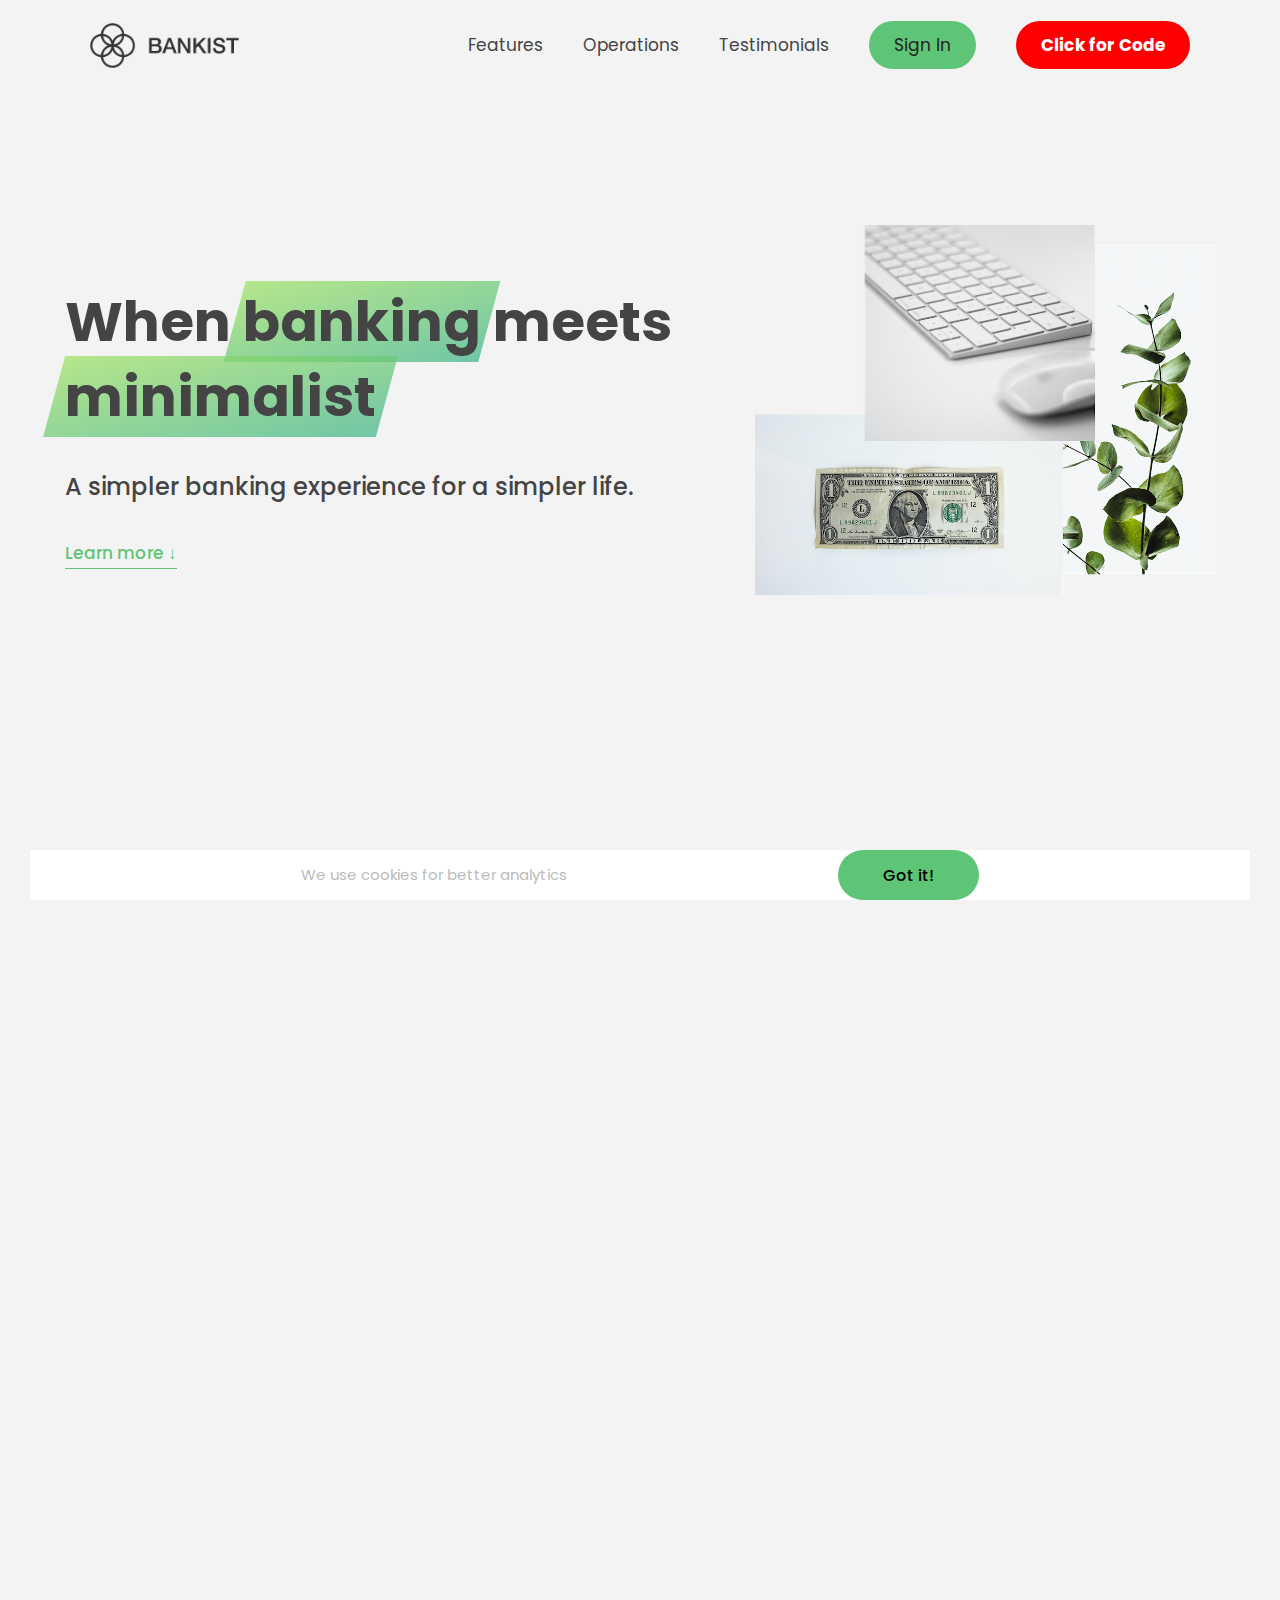
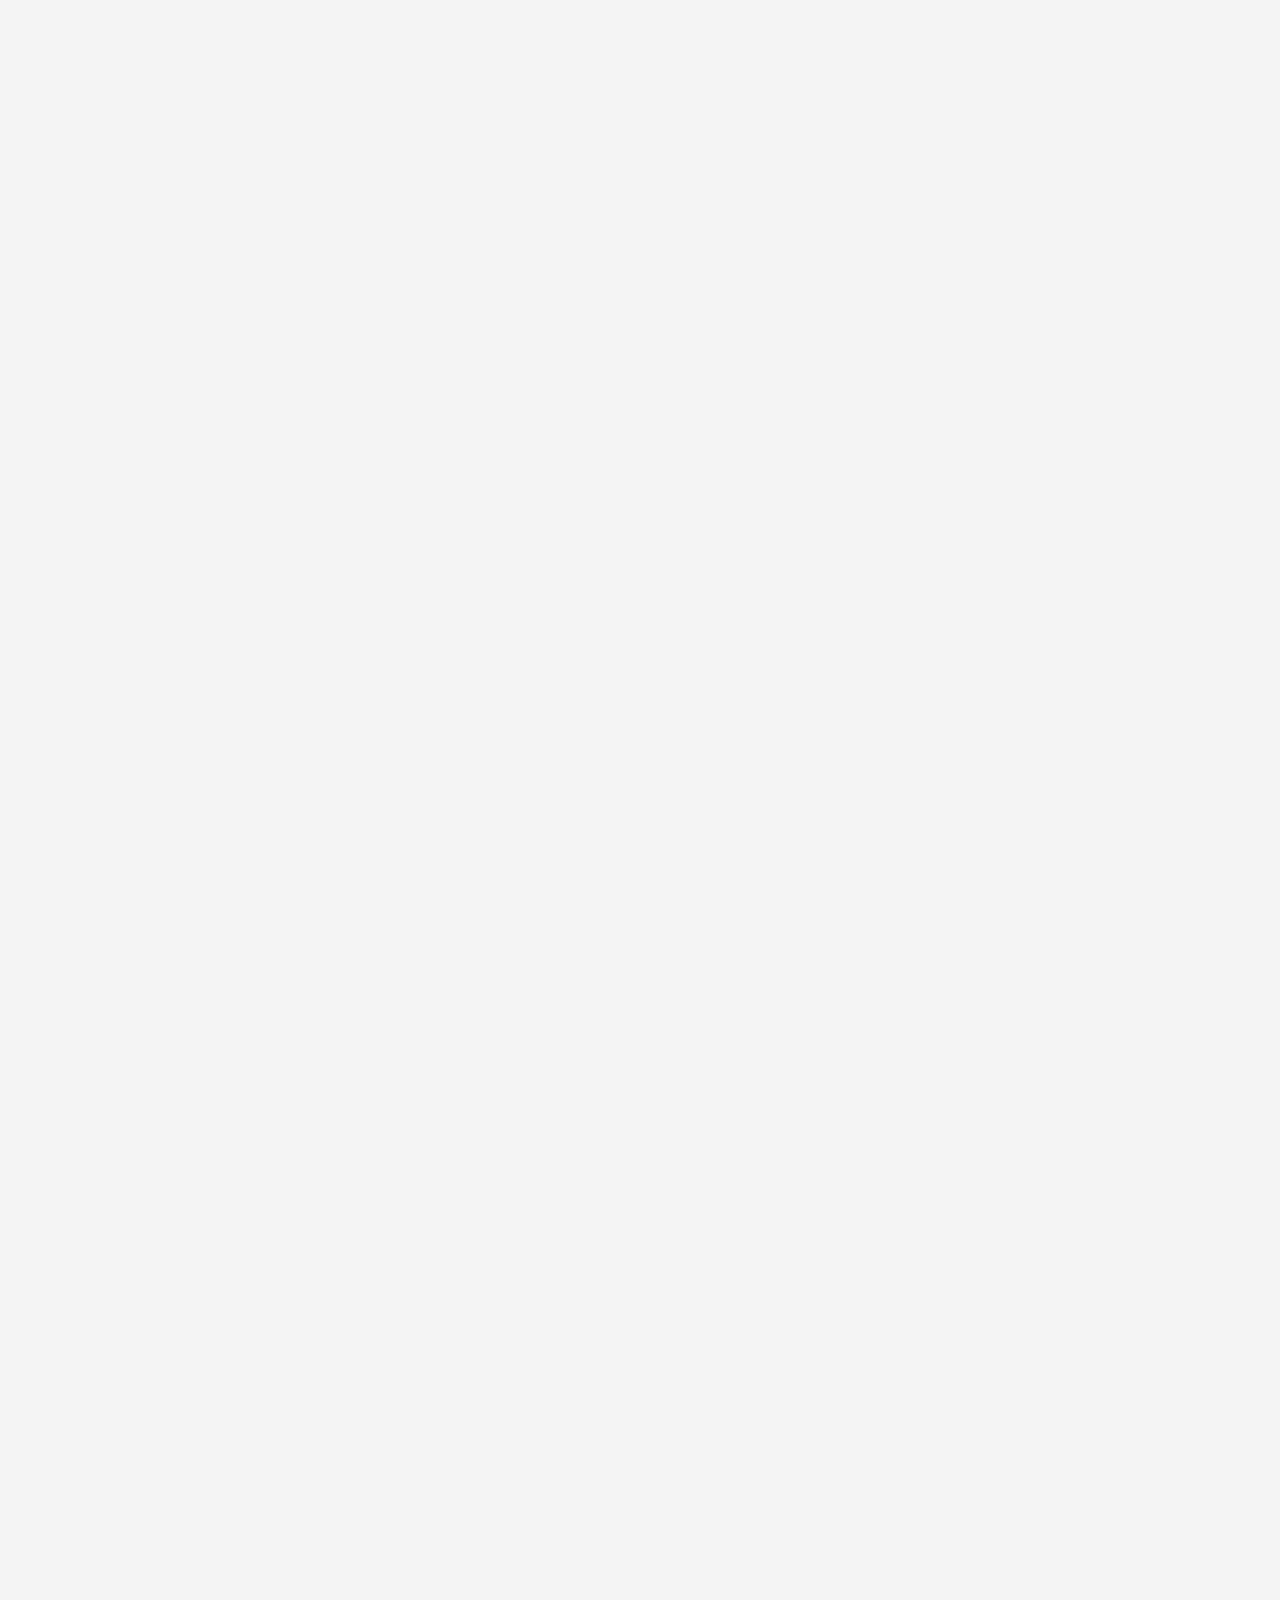
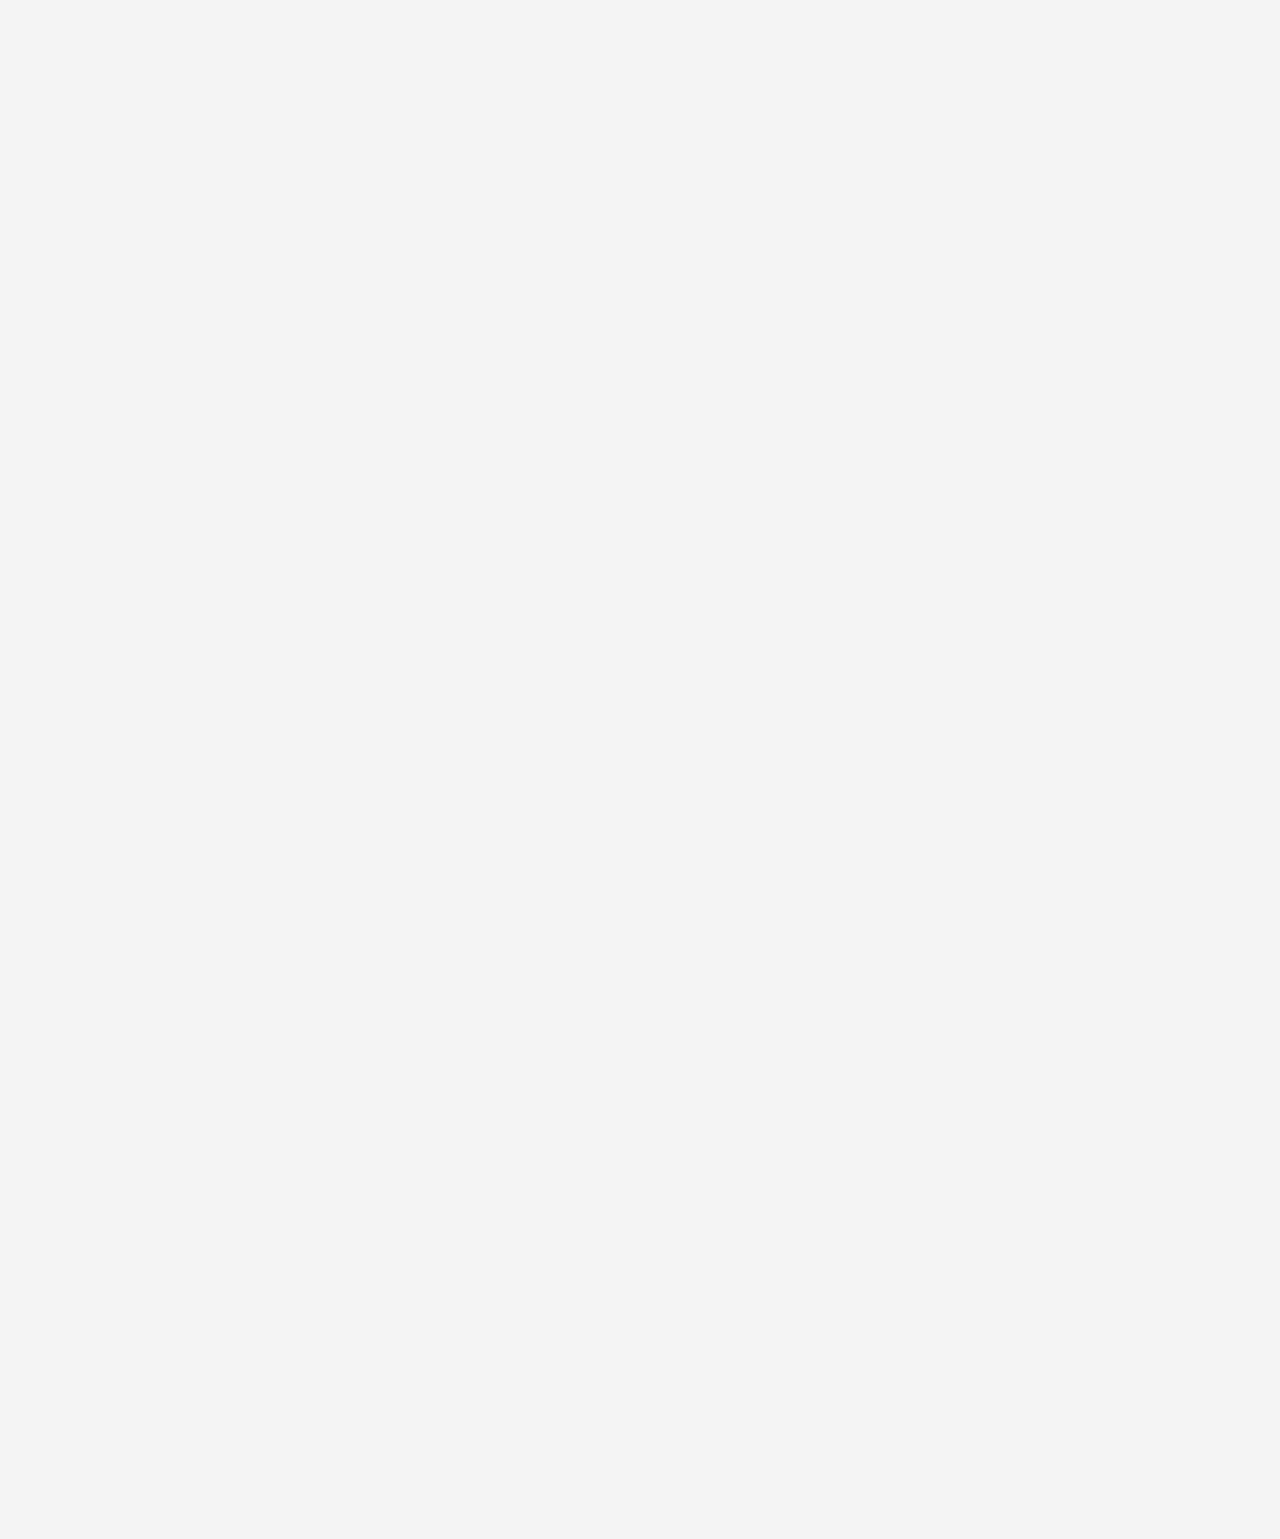
<file: index.html>
<!DOCTYPE html>
<html lang="en">
  <head>
    <meta charset="UTF-8" />
    <meta name="viewport" content="width=device-width, initial-scale=1.0" />
    <meta http-equiv="X-UA-Compatible" content="ie=edge" />
    <link rel="shortcut icon" type="image/png" href="img/icon.png" />

    <link
      href="https://fonts.googleapis.com/css?family=Poppins:300,400,500,600&display=swap"
      rel="stylesheet"
    />
    <link rel="stylesheet" href="style.css" />
    <title>Bankist | When Banking meets Minimalist</title>
  </head>
  <body>
    <header class="header">
      <nav class="nav">
        <img
          src="img/logo.png"
          alt="Bankist logo"
          class="nav__logo"
          id="logo"
        />
        <ul class="nav__links">
          <li class="nav__item">
            <a class="nav__link" href="#section--1">Features</a>
          </li>
          <li class="nav__item">
            <a class="nav__link" href="#section--2">Operations</a>
          </li>
          <li class="nav__item">
            <a class="nav__link" href="#section--3">Testimonials</a>
          </li>
          <li class="nav__item">
            <a class="nav__link nav__link--btn signin" href="webatm.html"
              >Sign In</a
            >
          </li>
          <li class="nav__item">
            <a
              style="color: white; font-weight: bold; background-color: red"
              class="nav__link nav__link--btn signin"
              href=""
              >Click for Code</a
            >
          </li>
        </ul>
      </nav>

      <div class="header__title">
        <h1>
          When
          <!-- Green highlight effect -->
          <span class="highlight">banking</span>
          meets<br />
          <span class="highlight">minimalist</span>
        </h1>
        <h4>A simpler banking experience for a simpler life.</h4>
        <button class="btn--text btn--scroll-to">Learn more &DownArrow;</button>
        <img
          src="img/hero.png"
          class="header__img"
          alt="Minimalist bank items"
        />
      </div>
    </header>

    <section class="section" id="section--1">
      <div class="section__title">
        <h2 class="section__description">Features</h2>
        <h3 class="section__header">
          Everything you need in a modern bank and more.
        </h3>
      </div>

      <div class="features">
        <img
          src="img/digital-lazy.jpg"
          data-src="img/digital.jpg"
          alt="Computer"
          class="features__img lazy-img"
        />
        <div class="features__feature">
          <div class="features__icon">
            <svg>
              <use xlink:href="img/icons.svg#icon-monitor"></use>
            </svg>
          </div>
          <h5 class="features__header">100% digital bank</h5>
          <p>
            Lorem ipsum dolor sit amet consectetur adipisicing elit. Unde alias
            sint quos? Accusantium a fugiat porro reiciendis saepe quibusdam
            debitis ducimus.
          </p>
        </div>

        <div class="features__feature">
          <div class="features__icon">
            <svg>
              <use xlink:href="img/icons.svg#icon-trending-up"></use>
            </svg>
          </div>
          <h5 class="features__header">Watch your money grow</h5>
          <p>
            Nesciunt quos autem dolorum voluptates cum dolores dicta fuga
            inventore ab? Nulla incidunt eius numquam sequi iste pariatur
            quibusdam!
          </p>
        </div>
        <img
          src="img/grow-lazy.jpg"
          data-src="img/grow.jpg"
          alt="Plant"
          class="features__img lazy-img"
        />

        <img
          src="img/card-lazy.jpg"
          data-src="img/card.jpg"
          alt="Credit card"
          class="features__img lazy-img"
        />
        <div class="features__feature">
          <div class="features__icon">
            <svg>
              <use xlink:href="img/icons.svg#icon-credit-card"></use>
            </svg>
          </div>
          <h5 class="features__header">Free debit card included</h5>
          <p>
            Quasi, fugit in cumque cupiditate reprehenderit debitis animi enim
            eveniet consequatur odit quam quos possimus assumenda dicta fuga
            inventore ab.
          </p>
        </div>
      </div>
    </section>

    <section class="section" id="section--2">
      <div class="section__title">
        <h2 class="section__description">Operations</h2>
        <h3 class="section__header">
          Everything as simple as possible, but no simpler.
        </h3>
      </div>

      <div class="operations">
        <div class="operations__tab-container">
          <button
            class="
              btn
              operations__tab operations__tab--1 operations__tab--active
            "
            data-tab="1"
          >
            <span>01</span>Instant Transfers
          </button>
          <button class="btn operations__tab operations__tab--2" data-tab="2">
            <span>02</span>Instant Loans
          </button>
          <button class="btn operations__tab operations__tab--3" data-tab="3">
            <span>03</span>Instant Closing
          </button>
        </div>

        <div
          class="
            operations__content
            operations__content--1
            operations__content--active
          "
        >
          <div class="operations__icon operations__icon--1">
            <svg>
              <use xlink:href="img/icons.svg#icon-upload"></use>
            </svg>
          </div>
          <h5 class="operations__header">
            Tranfser money to anyone, instantly! No fees, no BS.
          </h5>
          <p>
            Lorem ipsum dolor sit amet, consectetur adipisicing elit, sed do
            eiusmod tempor incididunt ut labore et dolore magna aliqua. Ut enim
            ad minim veniam, quis nostrud exercitation ullamco laboris nisi ut
            aliquip ex ea commodo consequat.
          </p>
        </div>
        <div class="operations__content operations__content--2">
          <div class="operations__icon operations__icon--2">
            <svg>
              <use xlink:href="img/icons.svg#icon-home"></use>
            </svg>
          </div>
          <h5 class="operations__header">
            Buy a home or make your dreams come true, with instant loans.
          </h5>
          <p>
            Duis aute irure dolor in reprehenderit in voluptate velit esse
            cillum dolore eu fugiat nulla pariatur. Excepteur sint occaecat
            cupidatat non proident, sunt in culpa qui officia deserunt mollit
            anim id est laborum.
          </p>
        </div>
        <div class="operations__content operations__content--3">
          <div class="operations__icon operations__icon--3">
            <svg>
              <use xlink:href="img/icons.svg#icon-user-x"></use>
            </svg>
          </div>
          <h5 class="operations__header">
            No longer need your account? No problem! Close it instantly.
          </h5>
          <p>
            Excepteur sint occaecat cupidatat non proident, sunt in culpa qui
            officia deserunt mollit anim id est laborum. Ut enim ad minim
            veniam, quis nostrud exercitation ullamco laboris nisi ut aliquip ex
            ea commodo consequat.
          </p>
        </div>
      </div>
    </section>

    <section class="section" id="section--3">
      <div class="section__title section__title--testimonials">
        <h2 class="section__description">Not sure yet?</h2>
        <h3 class="section__header">
          Millions of Bankists are already making their lifes simpler.
        </h3>
      </div>

      <div class="slider">
        <div class="slide slide--1">
          <div class="testimonial">
            <h5 class="testimonial__header">Best financial decision ever!</h5>
            <blockquote class="testimonial__text">
              Lorem ipsum dolor sit, amet consectetur adipisicing elit.
              Accusantium quas quisquam non? Quas voluptate nulla minima
              deleniti optio ullam nesciunt, numquam corporis et asperiores
              laboriosam sunt, praesentium suscipit blanditiis. Necessitatibus
              id alias reiciendis, perferendis facere pariatur dolore veniam
              autem esse non voluptatem saepe provident nihil molestiae.
            </blockquote>
            <address class="testimonial__author">
              <img src="img/user-1.jpg" alt="" class="testimonial__photo" />
              <h6 class="testimonial__name">Aarav Lynn</h6>
              <p class="testimonial__location">San Francisco, USA</p>
            </address>
          </div>
        </div>

        <div class="slide slide--2">
          <div class="testimonial">
            <h5 class="testimonial__header">
              The last step to becoming a complete minimalist
            </h5>
            <blockquote class="testimonial__text">
              Quisquam itaque deserunt ullam, quia ea repellendus provident,
              ducimus neque ipsam modi voluptatibus doloremque, corrupti
              laborum. Incidunt numquam perferendis veritatis neque repellendus.
              Lorem, ipsum dolor sit amet consectetur adipisicing elit. Illo
              deserunt exercitationem deleniti.
            </blockquote>
            <address class="testimonial__author">
              <img src="img/user-2.jpg" alt="" class="testimonial__photo" />
              <h6 class="testimonial__name">Miyah Miles</h6>
              <p class="testimonial__location">London, UK</p>
            </address>
          </div>
        </div>

        <div class="slide slide--3">
          <div class="testimonial">
            <h5 class="testimonial__header">
              Finally free from old-school banks
            </h5>
            <blockquote class="testimonial__text">
              Debitis, nihil sit minus suscipit magni aperiam vel tenetur
              incidunt commodi architecto numquam omnis nulla autem,
              necessitatibus blanditiis modi similique quidem. Odio aliquam
              culpa dicta beatae quod maiores ipsa minus consequatur error sunt,
              deleniti saepe aliquid quos inventore sequi. Necessitatibus id
              alias reiciendis, perferendis facere.
            </blockquote>
            <address class="testimonial__author">
              <img src="img/user-3.jpg" alt="" class="testimonial__photo" />
              <h6 class="testimonial__name">Francisco Gomes</h6>
              <p class="testimonial__location">Lisbon, Portugal</p>
            </address>
          </div>
        </div>

        <!-- <div class="slide"><img src="img/img-1.jpg" alt="Photo 1" /></div>
        <div class="slide"><img src="img/img-2.jpg" alt="Photo 2" /></div>
        <div class="slide"><img src="img/img-3.jpg" alt="Photo 3" /></div>
        <div class="slide"><img src="img/img-4.jpg" alt="Photo 4" /></div> -->
        <button class="slider__btn slider__btn--left">&larr;</button>
        <button class="slider__btn slider__btn--right">&rarr;</button>
        <div class="dots"></div>
      </div>
    </section>

    <section class="section section--sign-up">
      <div class="section__title">
        <h3 class="section__header">
          The best day to join Bankist was one year ago. The second best is
          today!
        </h3>
      </div>
      <button class="btn btn--show-modal">Open your free account today!</button>
    </section>

    <div class="modal hidden">
      <button class="btn--close-modal">&times;</button>
      <h2 class="modal__header">
        Open your bank account <br />
        in just <span class="highlight">5 minutes</span>
      </h2>
      <form class="modal__form">
        <label>First Name</label>
        <input type="text" />
        <label>Last Name</label>
        <input type="text" />
        <label>Email Address</label>
        <input type="email" />
        <button class="btn register">Next step &rarr;</button>
      </form>
    </div>
    <div class="overlay hidden"></div>

    <script src="script.js"></script>
  </body>
</html>
</file>
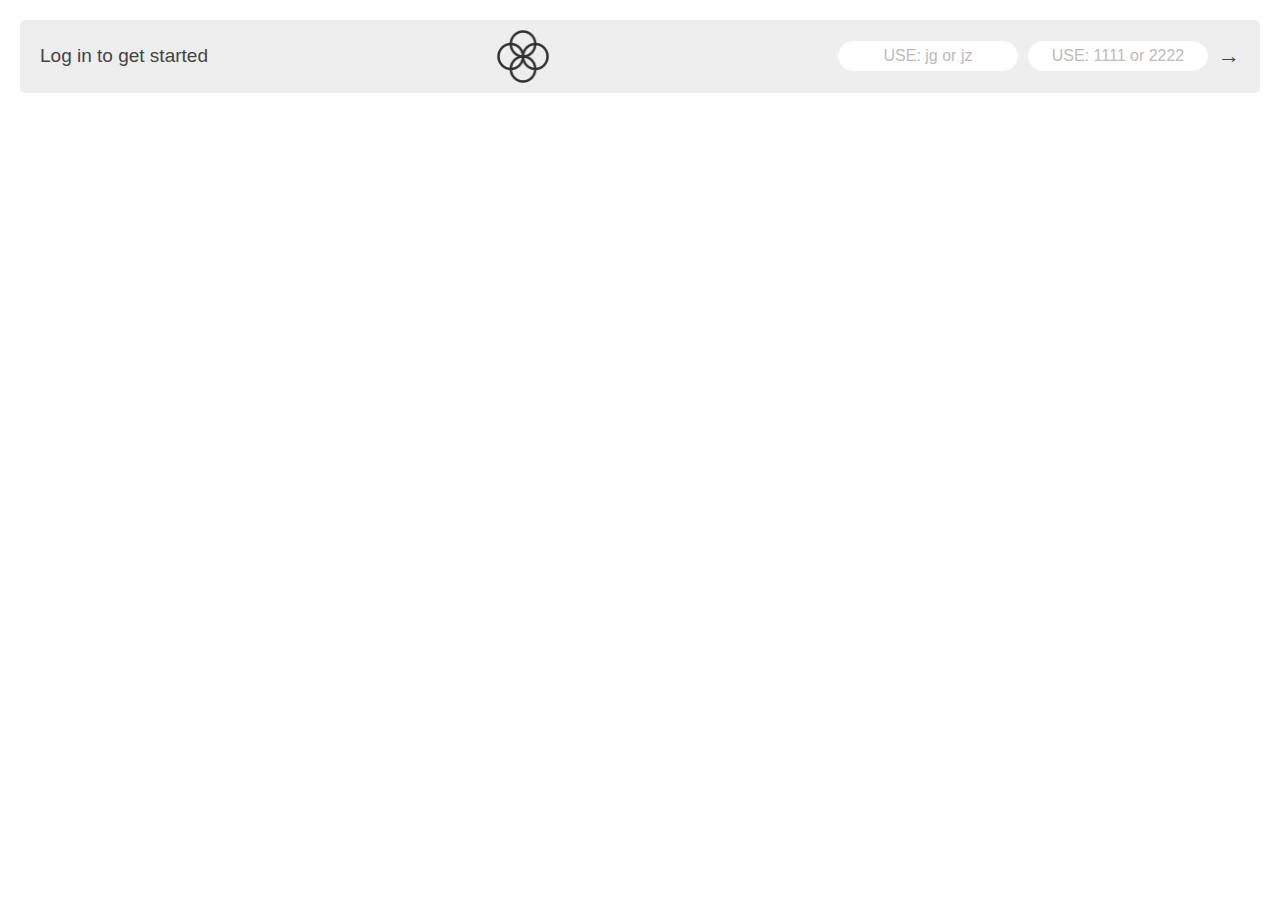
<file: webatm.html>
<!DOCTYPE html>
<html lang="en">
  <head>
    <meta charset="UTF-8" />
    <meta name="viewport" content="width=device-width, initial-scale=1.0" />
    <meta http-equiv="X-UA-Compatible" content="ie=edge" />
    <link rel="shortcut icon" type="image/png" href="/icon.png" />

    <link
      href="https://fonts.googleapis.com/css?family=Poppins:400,500,600&display=swap"
      rel="stylesheet"
    />
    <link rel="stylesheet" href="webatm.css" />
    <title>Bankist</title>
  </head>
  <body>
    <!-- TOP NAVIGATION -->
    <nav>
      <p class="welcome">Log in to get started</p>
      <img src="logo.png" alt="Logo" class="logo" />
      <form class="login">
        <input
          type="text"
          placeholder="USE: jg or jz"
          class="login__input login__input--user"
        />
        <!-- In practice, use type="password" -->
        <input
          type="text"
          placeholder="USE: 1111 or 2222"
          maxlength="4"
          class="login__input login__input--pin"
        />
        <button class="login__btn">&rarr;</button>
      </form>
      <div class="error-message">
        Invalid username or password.<br />
        Please try again.
      </div>
    </nav>
    <div class="welcome-message">Welcome</div>
    </div>
    <main class="app">
      <!-- BALANCE -->
      <div class="balance">
        <div>
          <p class="balance__label">Current balance</p>
          <p class="balance__date">
            As of <span class="date"></span>
          </p>
        </div>
        <p class="balance__value">0000€</p>
      </div>

      <!-- MOVEMENTS -->
      <div class="movements">
        <div class="movements__row">
          <div class="movements__type movements__type--deposit">2 deposit</div>
          <div class="movements__date">3 days ago</div>
          <div class="movements__value">4 000€</div>
        </div>
        <div class="movements__row">
          <div class="movements__type movements__type--withdrawal">
            1 withdrawal
          </div>
          <div class="movements__date">24/01/2037</div>
          <div class="movements__value"></div>
        </div>
      </div>

      <!-- SUMMARY -->
      <div class="summary">
        <p class="summary__label">In</p>
        <p class="summary__value summary__value--in">0000€</p>
        <p class="summary__label">Out</p>
        <p class="summary__value summary__value--out">0000€</p>
        <button class="btn--sort">&downarrow; SORT</button>
      </div>

      <!-- OPERATION: TRANSFERS -->
      <div class="operation operation--transfer">
        <h2>Transfer money</h2>
        <form class="form form--transfer">
          <input type="text" class="form__input form__input--to" />
          <input type="number" class="form__input form__input--amount" />
          <button class="form__btn form__btn--transfer">&rarr;</button>
          <label class="form__label">Transfer to</label>
          <label class="form__label">Amount</label>
        </form>
      </div>

      <!-- OPERATION: LOAN -->
      <div class="operation operation--loan">
        <h2>Request loan</h2>
        <form class="form form--loan">
          <input type="number" class="form__input form__input--loan-amount" />
          <button class="form__btn form__btn--loan">&rarr;</button>
          <label class="form__label form__label--loan">Amount</label>
        </form>
      </div>

      <!-- OPERATION: CLOSE -->
      <div class="operation operation--close">
        <h2>Close account</h2>
        <form class="form form--close">
          <input type="text" class="form__input form__input--user" />
          <input
            type="password"
            maxlength="6"
            class="form__input form__input--pin"
          />
          <button class="form__btn form__btn--close">&rarr;</button>
          <label class="form__label">Confirm user</label>
          <label class="form__label">Confirm PIN</label>
        </form>
      </div>

      <!-- LOGOUT TIMER -->
      <p class="logout-timer">
        You will be logged out in <span class="timer">05:00</span>
      </p>
    </main>

    <!-- <footer>
      &copy; by Jonas Schmedtmann. Don't claim as your own :)
    </footer> -->

    <script src="scriptatm.js"></script>
  </body>
</html>
</file>
<file: style.css>
/* The page is NOT responsive. You can implement responsiveness yourself if you wanna have some fun 😃 */

:root {
  --color-primary: #5ec576;
  --color-secondary: #ffcb03;
  --color-tertiary: #ff585f;
  --color-primary-darker: #4bbb7d;
  --color-secondary-darker: #ffbb00;
  --color-tertiary-darker: #fd424b;
  --color-primary-opacity: #5ec5763a;
  --color-secondary-opacity: #ffcd0331;
  --color-tertiary-opacity: #ff58602d;
  --gradient-primary: linear-gradient(to top left, #39b385, #9be15d);
  --gradient-secondary: linear-gradient(to top left, #ffb003, #ffcb03);
}

* {
  margin: 0;
  padding: 0;
  box-sizing: inherit;
}

html {
  font-size: 62.5%;
  box-sizing: border-box;
}

body {
  font-family: 'Poppins', sans-serif;
  font-weight: 300;
  color: #444;
  line-height: 1.9;
  background-color: #f3f3f3;
}

/* GENERAL ELEMENTS */
.section {
  padding: 15rem 3rem;
  border-top: 1px solid #ddd;

  transition: transform 1s, opacity 1s;
}

.section--hidden {
  opacity: 0;
  transform: translateY(8rem);
}

.section__title {
  max-width: 80rem;
  margin: 0 auto 8rem auto;
}

.section__description {
  font-size: 1.8rem;
  font-weight: 600;
  text-transform: uppercase;
  color: var(--color-primary);
  margin-bottom: 1rem;
}

.section__header {
  font-size: 4rem;
  line-height: 1.3;
  font-weight: 500;
}

.btn {
  display: inline-block;
  background-color: var(--color-primary);
  font-size: 1.6rem;
  font-family: inherit;
  font-weight: 500;
  border: none;
  padding: 1.25rem 4.5rem;
  border-radius: 10rem;
  cursor: pointer;
  transition: all 0.3s;
}

.btn:hover {
  background-color: var(--color-primary-darker);
}

.btn--text {
  display: inline-block;
  background: none;
  font-size: 1.7rem;
  font-family: inherit;
  font-weight: 500;
  color: var(--color-primary);
  border: none;
  border-bottom: 1px solid currentColor;
  padding-bottom: 2px;
  cursor: pointer;
  transition: all 0.3s;
}

p {
  color: #666;
}

/* This is BAD for accessibility! Don't do in the real world! */
button:focus {
  outline: none;
}

img {
  transition: filter 0.5s;
}

.lazy-img {
  filter: blur(20px);
}

/* NAVIGATION */
.nav {
  display: flex;
  justify-content: space-between;
  align-items: center;
  height: 9rem;
  width: 100%;
  padding: 0 6rem;
  z-index: 100;
}

/* nav and stickly class at the same time */
.nav.sticky {
  position: fixed;
  background-color: rgba(255, 255, 255, 0.95);
}

.nav__logo {
  height: 4.5rem;
  transition: all 0.3s;
}

.nav__links {
  display: flex;
  align-items: center;
  list-style: none;
}

.nav__item {
  margin-left: 4rem;
}

.nav__link:link,
.nav__link:visited {
  font-size: 1.7rem;
  font-weight: 400;
  color: inherit;
  text-decoration: none;
  display: block;
  transition: all 0.3s;
}

.nav__link--btn:link,
.nav__link--btn:visited {
  padding: 0.8rem 2.5rem;
  border-radius: 3rem;
  background-color: var(--color-primary);
  color: #222;
}

.nav__link--btn:hover,
.nav__link--btn:active {
  color: inherit;
  background-color: var(--color-primary-darker);
  color: #333;
}

/* HEADER */
.header {
  padding: 0 3rem;
  height: 100vh;
  display: flex;
  flex-direction: column;
  align-items: center;
}

.header__title {
  flex: 1;

  max-width: 115rem;
  display: grid;
  grid-template-columns: 3fr 2fr;
  row-gap: 3rem;
  align-content: center;
  justify-content: center;

  align-items: start;
  justify-items: start;
}

h1 {
  font-size: 5.5rem;
  line-height: 1.35;
}

h4 {
  font-size: 2.4rem;
  font-weight: 500;
}

.header__img {
  width: 100%;
  grid-column: 2 / 3;
  grid-row: 1 / span 4;
  transform: translateY(-6rem);
}

.highlight {
  position: relative;
}

.highlight::after {
  display: block;
  content: '';
  position: absolute;
  bottom: 0;
  left: 0;
  height: 100%;
  width: 100%;
  z-index: -1;
  opacity: 0.7;
  transform: scale(1.07, 1.05) skewX(-15deg);
  background-image: var(--gradient-primary);
}

/* FEATURES */
.features {
  display: grid;
  grid-template-columns: 1fr 1fr;
  gap: 4rem;
  margin: 0 12rem;
}

.features__img {
  width: 100%;
}

.features__feature {
  align-self: center;
  justify-self: center;
  width: 70%;
  font-size: 1.5rem;
}

.features__icon {
  display: flex;
  align-items: center;
  justify-content: center;
  background-color: var(--color-primary-opacity);
  height: 5.5rem;
  width: 5.5rem;
  border-radius: 50%;
  margin-bottom: 2rem;
}

.features__icon svg {
  height: 2.5rem;
  width: 2.5rem;
  fill: var(--color-primary);
}

.features__header {
  font-size: 2rem;
  margin-bottom: 1rem;
}

/* OPERATIONS */
.operations {
  max-width: 100rem;
  margin: 12rem auto 0 auto;

  background-color: #fff;
}

.operations__tab-container {
  display: flex;
  justify-content: center;
}

.operations__tab {
  margin-right: 2.5rem;
  transform: translateY(-50%);
}

.operations__tab span {
  margin-right: 1rem;
  font-weight: 600;
  display: inline-block;
}

.operations__tab--1 {
  background-color: var(--color-secondary);
}

.operations__tab--1:hover {
  background-color: var(--color-secondary-darker);
}

.operations__tab--3 {
  background-color: var(--color-tertiary);
  margin: 0;
}

.operations__tab--3:hover {
  background-color: var(--color-tertiary-darker);
}

.operations__tab--active {
  transform: translateY(-66%);
}

.operations__content {
  display: none;

  /* JUST PRESENTATIONAL */
  font-size: 1.7rem;
  padding: 2.5rem 7rem 6.5rem 7rem;
}

.operations__content--active {
  display: grid;
  grid-template-columns: 7rem 1fr;
  column-gap: 3rem;
  row-gap: 0.5rem;
}

.operations__header {
  font-size: 2.25rem;
  font-weight: 500;
  align-self: center;
}

.operations__icon {
  display: flex;
  align-items: center;
  justify-content: center;
  height: 7rem;
  width: 7rem;
  border-radius: 50%;
}

.operations__icon svg {
  height: 2.75rem;
  width: 2.75rem;
}

.operations__content p {
  grid-column: 2;
}

.operations__icon--1 {
  background-color: var(--color-secondary-opacity);
}
.operations__icon--2 {
  background-color: var(--color-primary-opacity);
}
.operations__icon--3 {
  background-color: var(--color-tertiary-opacity);
}
.operations__icon--1 svg {
  fill: var(--color-secondary-darker);
}
.operations__icon--2 svg {
  fill: var(--color-primary);
}
.operations__icon--3 svg {
  fill: var(--color-tertiary);
}

/* SLIDER */
.slider {
  max-width: 100rem;
  height: 50rem;
  margin: 0 auto;
  position: relative;

  /* IN THE END */
  overflow: hidden;
}

.slide {
  position: absolute;
  top: 0;
  width: 100%;
  height: 50rem;

  display: flex;
  align-items: center;
  justify-content: center;

  /* THIS creates the animation! */
  transition: transform 1s;
}

.slide > img {
  /* Only for images that have different size than slide */
  width: 100%;
  height: 100%;
  object-fit: cover;
}

.slider__btn {
  position: absolute;
  top: 50%;
  z-index: 10;

  border: none;
  background: rgba(255, 255, 255, 0.7);
  font-family: inherit;
  color: #333;
  border-radius: 50%;
  height: 5.5rem;
  width: 5.5rem;
  font-size: 3.25rem;
  cursor: pointer;
}

.slider__btn--left {
  left: 6%;
  transform: translate(-50%, -50%);
}

.slider__btn--right {
  right: 6%;
  transform: translate(50%, -50%);
}

.dots {
  position: absolute;
  bottom: 5%;
  left: 50%;
  transform: translateX(-50%);
  display: flex;
}

.dots__dot {
  border: none;
  background-color: #b9b9b9;
  opacity: 0.7;
  height: 1rem;
  width: 1rem;
  border-radius: 50%;
  margin-right: 1.75rem;
  cursor: pointer;
  transition: all 0.5s;

  /* Only necessary when overlying images */
  /* box-shadow: 0 0.6rem 1.5rem rgba(0, 0, 0, 0.7); */
}

.dots__dot:last-child {
  margin: 0;
}

.dots__dot--active {
  background-color: #fff;
  /* background-color: #888; */
  opacity: 1;
}

/* TESTIMONIALS */
.testimonial {
  width: 65%;
  position: relative;
}

.testimonial::before {
  content: '\201C';
  position: absolute;
  top: -5.7rem;
  left: -6.8rem;
  line-height: 1;
  font-size: 20rem;
  font-family: inherit;
  color: var(--color-primary);
  z-index: -1;
}

.testimonial__header {
  font-size: 2.25rem;
  font-weight: 500;
  margin-bottom: 1.5rem;
}

.testimonial__text {
  font-size: 1.7rem;
  margin-bottom: 3.5rem;
  color: #666;
}

.testimonial__author {
  margin-left: 3rem;
  font-style: normal;

  display: grid;
  grid-template-columns: 6.5rem 1fr;
  column-gap: 2rem;
}

.testimonial__photo {
  grid-row: 1 / span 2;
  width: 6.5rem;
  border-radius: 50%;
}

.testimonial__name {
  font-size: 1.7rem;
  font-weight: 500;
  align-self: end;
  margin: 0;
}

.testimonial__location {
  font-size: 1.5rem;
}

.section__title--testimonials {
  margin-bottom: 4rem;
}

/* SIGNUP */
.section--sign-up {
  background-color: #37383d;
  border-top: none;
  border-bottom: 1px solid #444;
  text-align: center;
  padding: 10rem 3rem;
}

.section--sign-up .section__header {
  color: #fff;
  text-align: center;
}

.section--sign-up .section__title {
  margin-bottom: 6rem;
}

.section--sign-up .btn {
  font-size: 1.9rem;
  padding: 2rem 5rem;
}

/* FOOTER */
.footer {
  padding: 10rem 3rem;
  background-color: #37383d;
}

.footer__nav {
  list-style: none;
  display: flex;
  justify-content: center;
  margin-bottom: 5rem;
}

.footer__item {
  margin-right: 4rem;
}

.footer__link {
  font-size: 1.6rem;
  color: #eee;
  text-decoration: none;
}

.footer__logo {
  height: 5rem;
  display: block;
  margin: 0 auto;
  margin-bottom: 5rem;
}

.footer__copyright {
  font-size: 1.4rem;
  color: #aaa;
  text-align: center;
}

.footer__copyright .footer__link {
  font-size: 1.4rem;
}

/* MODAL WINDOW */
.modal {
  position: fixed;
  top: 50%;
  left: 50%;
  transform: translate(-50%, -50%);
  max-width: 60rem;
  background-color: #f3f3f3;
  padding: 5rem 6rem;
  box-shadow: 0 4rem 6rem rgba(0, 0, 0, 0.3);
  z-index: 1000;
  transition: all 0.5s;
}

.overlay {
  position: fixed;
  top: 0;
  left: 0;
  width: 100%;
  height: 100%;
  background-color: rgba(0, 0, 0, 0.5);
  backdrop-filter: blur(4px);
  z-index: 100;
  transition: all 0.5s;
}

.modal__header {
  font-size: 3.25rem;
  margin-bottom: 4.5rem;
  line-height: 1.5;
}

.modal__form {
  margin: 0 3rem;
  display: grid;
  grid-template-columns: 1fr 2fr;
  align-items: center;
  gap: 2.5rem;
}

.modal__form label {
  font-size: 1.7rem;
  font-weight: 500;
}

.modal__form input {
  font-size: 1.7rem;
  padding: 1rem 1.5rem;
  border: 1px solid #ddd;
  border-radius: 0.5rem;
}

.modal__form button {
  grid-column: 1 / span 2;
  justify-self: center;
  margin-top: 1rem;
}

.btn--close-modal {
  font-family: inherit;
  color: inherit;
  position: absolute;
  top: 0.5rem;
  right: 2rem;
  font-size: 4rem;
  cursor: pointer;
  border: none;
  background: none;
}

.hidden {
  visibility: hidden;
  opacity: 0;
}

/* COOKIE MESSAGE */
.cookie-message {
  display: flex;
  align-items: center;
  justify-content: space-evenly;
  width: 100%;
  background-color: white;
  color: #bbb;
  font-size: 1.5rem;
  font-weight: 400;
}
</file>
<file: webatm.css>
/*
 * Use this CSS to learn some intersting techniques,
 * in case you're wondering how I built the UI.
 * Have fun! 😁
 */

* {
  margin: 0;
  padding: 0;
  box-sizing: inherit;
}

html {
  font-size: 62.5%;
  box-sizing: border-box;
}

body {
  font-family: 'Poplogin__input--pins', sans-serif;
  color: #444;
  background-color: #fff;
  height: 100vh;
  padding: 2rem;
  position: relative;
}

nav {
  display: flex;
  justify-content: space-between;
  align-items: center;
  padding: 0 2rem;
  position: relative;
  background-color: #eee;
  border-radius: 5px;
  padding: 10px 20px;
}

.error-message {
  display: none;
  position: absolute;
  color: red;
  right: 70px;
  bottom: -20px;
  font-size: 14px;
  font-weight: 600;
  transform: translateY(50%);
  text-align: center;
  display: none;
}
.welcome {
  font-size: 1.9rem;
  font-weight: 500;
}

.welcome-message {
  color: #000;
  font-size: 70px;
  opacity: 0;
  left: 50%;
  bottom: 50%;
  transform: translate(-50%, 50%);
  transition: all 1s;
  position: absolute;
  text-align: center;
  z-index: 5;
  background-color: tomato;
  color: white;
  padding: 30px;
  border-radius: 50%;

  box-shadow: 0 0 0px 20px rgba(255, 99, 71, 0.75);
}

.logo {
  height: 5.25rem;
}

.login {
  display: flex;
}

.login__input {
  border: none;
  padding: 0.5rem 2rem;
  font-size: 1.6rem;
  font-family: inherit;
  text-align: center;
  width: 18rem;
  border-radius: 10rem;
  margin-right: 1rem;
  color: inherit;
  border: 1px solid #fff;
  transition: all 0.3s;
}

.login__input:focus {
  outline: none;
  border: 1px solid #ccc;
}

.login__input::placeholder {
  color: #bbb;
}

.login__btn {
  border: none;
  background: none;
  font-size: 2.2rem;
  color: inherit;
  cursor: pointer;
  transition: all 0.3s;
}

.login__btn:hover,
.login__btn:focus,
.btn--sort:hover,
.btn--sort:focus {
  outline: none;
  color: #777;
}

/* MAIN */
.app {
  background-color: #fff;
  position: relative;
  max-width: 100rem;
  margin: 4rem auto;
  grid-template-columns: 4fr 3fr;
  grid-template-rows: auto repeat(3, 15rem) auto;
  gap: 2rem;
  /* display: grid; */
  display: none;
  /* NOTE This creates the fade in/out anumation */
  opacity: 0;
  /* opacity: 1; */
  transition: all 1s;
}

.balance {
  grid-column: 1 / span 2;
  display: flex;
  align-items: flex-end;
  justify-content: space-between;
  margin-bottom: 2rem;
}

.balance__label {
  font-size: 2.2rem;
  font-weight: 500;
  margin-bottom: -0.2rem;
}

.balance__date {
  font-size: 1.4rem;
  color: #888;
}

.balance__value {
  font-size: 4.5rem;
  font-weight: 400;
}

/* MOVEMENTS */
.movements {
  grid-row: 2 / span 3;
  background-color: #fff;
  border-radius: 1rem;
  overflow: scroll;
  border-top: 5px solid #eee;
  border-bottom: 5px solid #eee;
  border-left: 5px solid #eee;
}

.movements__row {
  padding: 2.25rem 4rem;
  display: flex;
  align-items: center;
  border-bottom: 1px solid #eee;
}

.movements__type {
  font-size: 1.1rem;
  text-transform: uppercase;
  font-weight: 500;
  color: #fff;
  padding: 0.1rem 1rem;
  border-radius: 10rem;
  margin-right: 2rem;
}

.movements__date {
  font-size: 1.1rem;
  text-transform: uppercase;
  font-weight: 500;
  color: #666;
}

.movements__type--deposit {
  background-image: linear-gradient(to top left, #39b385, #9be15d);
}

.movements__type--withdrawal {
  background-image: linear-gradient(to top left, #e52a5a, #ff585f);
}

.movements__value {
  font-size: 1.7rem;
  margin-left: auto;
}

/* SUMMARY */
.summary {
  grid-row: 5 / 6;
  display: flex;
  align-items: baseline;
  padding: 0 0.3rem;
  margin-top: 1rem;
}

.summary__label {
  font-size: 1.2rem;
  font-weight: 500;
  text-transform: uppercase;
  margin-right: 0.8rem;
}

.summary__value {
  font-size: 2.2rem;
  margin-right: 2.5rem;
}

.summary__value--in,
.summary__value--interest {
  color: #66c873;
}

.summary__value--out {
  color: #f5465d;
}

.btn--sort {
  margin-left: auto;
  border: none;
  background: none;
  font-size: 1.3rem;
  font-weight: 500;
  cursor: pointer;
}

/* OPERATIONS */
.operation {
  border-radius: 1rem;
  padding: 3rem 4rem;
  color: #fff;
  font-weight: 700;
}

.operation--transfer {
  background-image: linear-gradient(to top left, #00ff15, #0bca34);
}

.operation--loan {
  background-image: linear-gradient(to top left, #0059ff, #0384da);
}

.operation--close {
  background-image: linear-gradient(to top left, #e52a5a, #ff585f);
}

h2 {
  margin-bottom: 1.5rem;
  font-size: 2rem;
  font-weight: 700;
  color: #fff;
}

.form {
  display: grid;
  grid-template-columns: 2.5fr 2.5fr 1fr;
  grid-template-rows: auto auto;
  gap: 0.4rem 1rem;
}

/* Exceptions for interst */
.form.form--loan {
  grid-template-columns: 2.5fr 1fr 2.5fr;
}
.form__label--loan {
  grid-row: 2;
}
/* End exceptions */

.form__input {
  width: 100%;
  border: none;
  background-color: rgba(255, 255, 255, 0.4);
  font-family: inherit;
  font-size: 1.5rem;
  text-align: center;
  color: #333;
  padding: 0.3rem 1rem;
  border-radius: 0.7rem;
  transition: all 0.3s;
}

.form__input:focus {
  outline: none;
  background-color: rgba(255, 255, 255, 0.6);
}

.form__label {
  font-size: 1.3rem;
  text-align: center;
}

.form__btn {
  border: none;
  border-radius: 0.7rem;
  font-size: 1.8rem;
  background-color: #fff;
  cursor: pointer;
  transition: all 0.3s;
}

.form__btn:focus {
  outline: none;
  background-color: rgba(255, 255, 255, 0.8);
}

.logout-timer {
  padding: 0 0.3rem;
  margin-top: 1.9rem;
  text-align: right;
  font-size: 1.25rem;
}

.timer {
  font-weight: 600;
}
</file>
